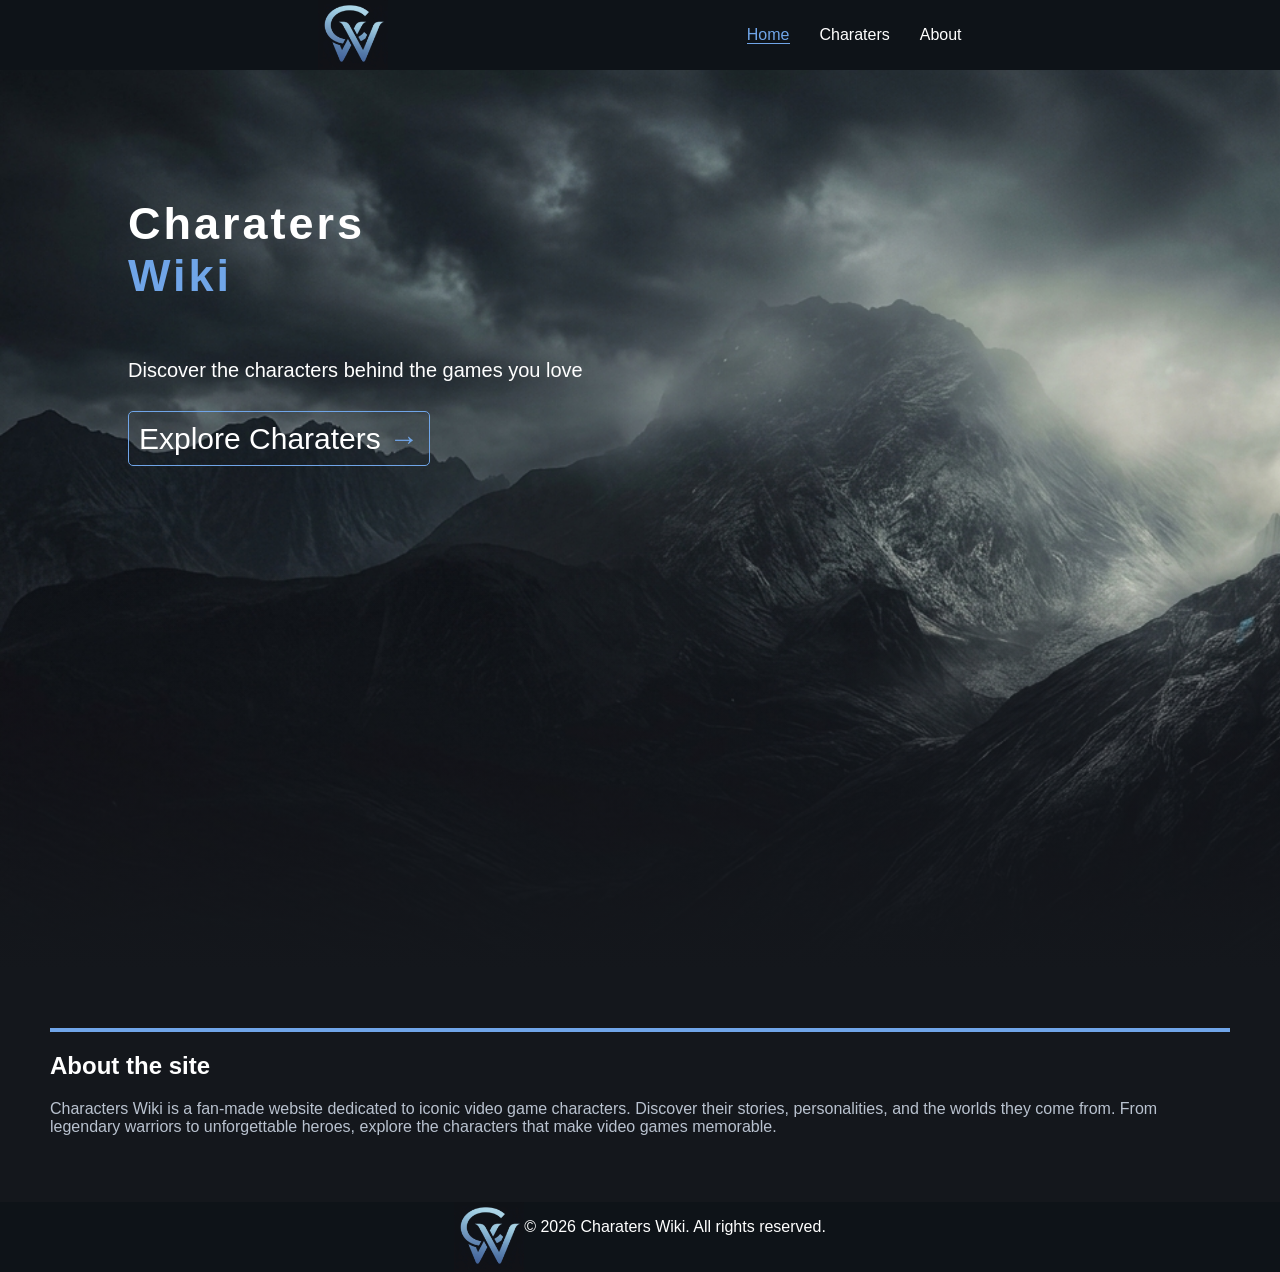
<file: index.html>
<!DOCTYPE html>
<html lang="en">

<head>
    <meta charset="UTF-8">
    <meta name="viewport" content="width=device-width, initial-scale=1.0">
    <title>Charaters Wiki</title>
    <link rel="stylesheet" href="style.css">

</head>

<body>
    <header>
        <nav>
            <img src="img/Logo.jpg" id="logo" alt="logo">
            <ul id="main">

                <li> <a href="index.html" class="active">Home</a></li>
                <li> <a href="charaters.html">Charaters</a></li>
                <li> <a href="index.html#About">About</a></li>

            </ul>

        </nav>

        <section class="Hero">
            <div id="Hero-block">
                <H1>Charaters <span>Wiki</span></H1>

                <p id="Hero-text">Discover the characters behind the games you love</p>

                <div id="Hero-button">
                    <a href="charaters.html">Explore Charaters <span id="arrow">&rarr;</span></a>
                </div>
            </div>


        </section>

    </header>

    <section id="About">
        <div>
            <hr> <h2>About the site</h2>

            <P>Characters Wiki is a fan-made website dedicated to iconic video game characters. Discover their stories,
                personalities, and the worlds they come from.
                From legendary warriors to unforgettable heroes, explore the characters that make video games memorable.
            </P>
        </div>

    </section>





    <footer>
        <img src="img/Logo.jpg" id="logo" alt="logo">

        <div>
            <p>&copy; 2026 Charaters Wiki. All rights reserved.</p>
        </div>
    </footer>
</body>

</html>
</file>
<file: style.css>
body {
      margin: 0px;
      font-family: 'Lucida Sans', 'Lucida Sans Regular', 'Lucida Grande', 'Lucida Sans Unicode', Geneva, Verdana, sans-serif
  }

  nav {
      display: flex;
      background-color: #0e1318;
      align-items: center;
      justify-content: space-evenly;
      position: sticky;
      top: 0;
  }

  ul#main {
      list-style: none;
      gap: 30px;
      display: flex;

  }


  #logo {
      width: 70px;
  }

  nav a {
      text-decoration: none;
      color: white;
  }

  nav a.active {
      color: #70A5E8;
      border-bottom: 1px solid #70A5E8;
  }

  nav a:hover {
      color: #70A5E8;
      transition: 0.5s;
  }

  .Hero {
      background-image:
          linear-gradient(to bottom, transparent 55%, #14171C 100%),
          url(img/background.jpg);
      height: 100vh;
      background-repeat: no-repeat;
      background-size: cover;

  }

  #Hero-block {
      display: flex;
      flex-direction: column;
      padding-top: 10%;
      padding-left: 10%;
      font-size: 30px;


  }

  #Hero-text {
      color: white;
      font-size: 20px;
  }

  .Hero h1 {
      margin-top: 0px;
      color: white;
      letter-spacing: 3px;

  }

  .Hero h1 span {
      color: #70A5E8;
      display: block;


  }

  .Hero a {
      text-decoration: none;
      color: white;
      border: 1px solid #70A5E8;
      padding: 10px;
      border-radius: 5px;


  }

  .Hero a:hover {
      background-color: #70A5E8;
      color: black;
      transition: 0.5s;

  }

  #Hero-button {
      padding-top: 20px;
  }

  #arrow {
      color: #70A5E8;
  }

  .Hero a:hover #arrow {
      color: black;
      transition: 0.5s;
  }

  section#About hr {
      border: 2px solid #70A5E8;
  }

  section#About {
      background-color: #14171C;
      color: white;
      padding: 50px;
  }

  section#About p {
      color: #B9C2CF;

  }

  footer {
      background-color: #0e1318;
      display: flex;
      justify-content: center;
  }

  footer p {
      color: white;

  }

  html {
      scroll-behavior: smooth;
  }
</file>
